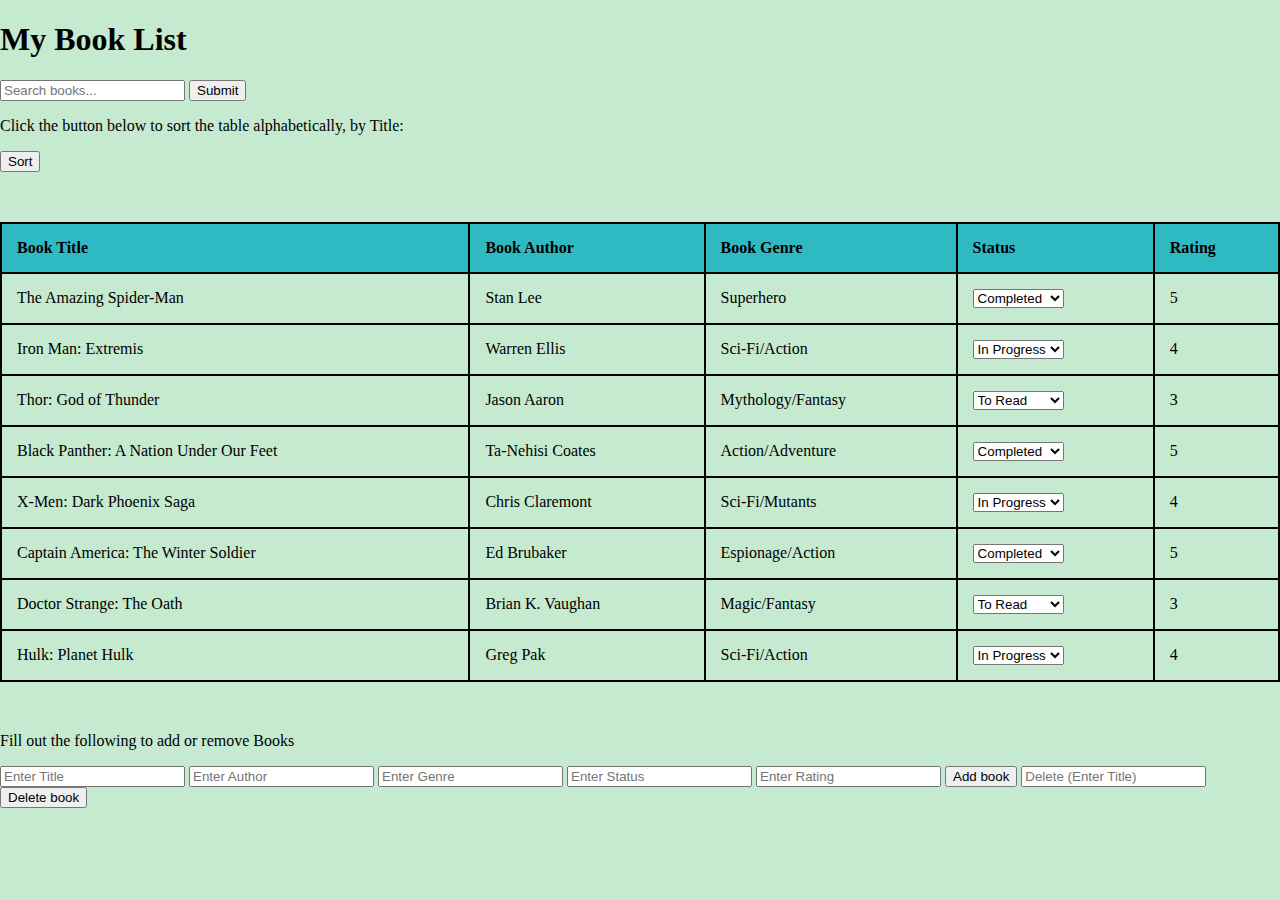
<file: index.html>
<!DOCTYPE html>
<html lang="en">
<head>
    <meta charset="UTF-8">
    <meta name="viewport" content="width=device-width, initial-scale=1.0">
    <title> Book Logs</title>
    <link href="https://cdn.jsdelivr.net/npm/bootstrap@5.1.3/dist/css/bootstrap.min.css" rel="stylesheet" integrity="sha384-1BmE4kWBq78iYhFldvKuhfTAU6auU8tT94WrHftjDbrCEXSU1oBoqyl2QvZ6jIW3" crossorigin="anonymous">
    <link rel="stylesheet" href="BOOK_CSS.css">
</head>
<body>
    <h1 class="text-center">My Book List</h1>
    <div class="container">
        <input id="searchbar" 
               onkeyup="searchBook()" 
               type="text" 
               name="search" 
               placeholder="Search books...">
               <button type="submit">Submit</button>
    </div>
      <p>Click the button below to sort the table alphabetically, by Title:</p>
<p><button onclick="sortTable()">Sort</button></p>
    <table id="table">
        <tr>
            <th>Book Title</th>
            <th>Book Author</th>
            <th>Book Genre</th>
            <th>Status</th>
            <th>Rating</th>
        </tr>
    
    </table>
    <p>Fill out the following to add or remove Books</p>
    <input type="text" placeholder="Enter Title" id="Title">
    <input type="text" placeholder="Enter Author" id="Author">
    <input type="text" placeholder="Enter Genre" id="genre">
    <input type="text" placeholder="Enter Status" id="status">
    <input type="text" placeholder="Enter Rating" id="rating">
    <button onclick="addBook()">Add book</button>
    
    <input type="text" placeholder="Delete (Enter Title)" id="delete">
    <button onclick="deleteBook()">
        Delete book
    </button>
    <script src="https://cdn.jsdelivr.net/npm/bootstrap@5.1.3/dist/js/bootstrap.bundle.min.js" integrity="sha384-ka7Sk0Gln4gmtz2MlQnikT1wXgYsOg+OMhuP+IlRH9sENBO0LRn5q+8nbTov4+1p" crossorigin="anonymous"></script>
    <script src="BOOK_JS.js"></script>
    
</body>
</html>
</file>
<file: BOOK_CSS.css>
body{
    background-color: #c6eacf;
    font-family: 'Times New Roman', Times, serif, sans-serif;
    margin: 0;
    padding: 0;
    text-align: left;
}
table {
    margin: 50px auto; 
    border-collapse: collapse; 
    width: 100%; 
}

th, td {
    border: 2px solid #000; 
    padding: 15px; 
    text-align: left; 
}

th {
    background-color: #2fb9c3; 
}
table {
    width:100%;
  }
</file>
